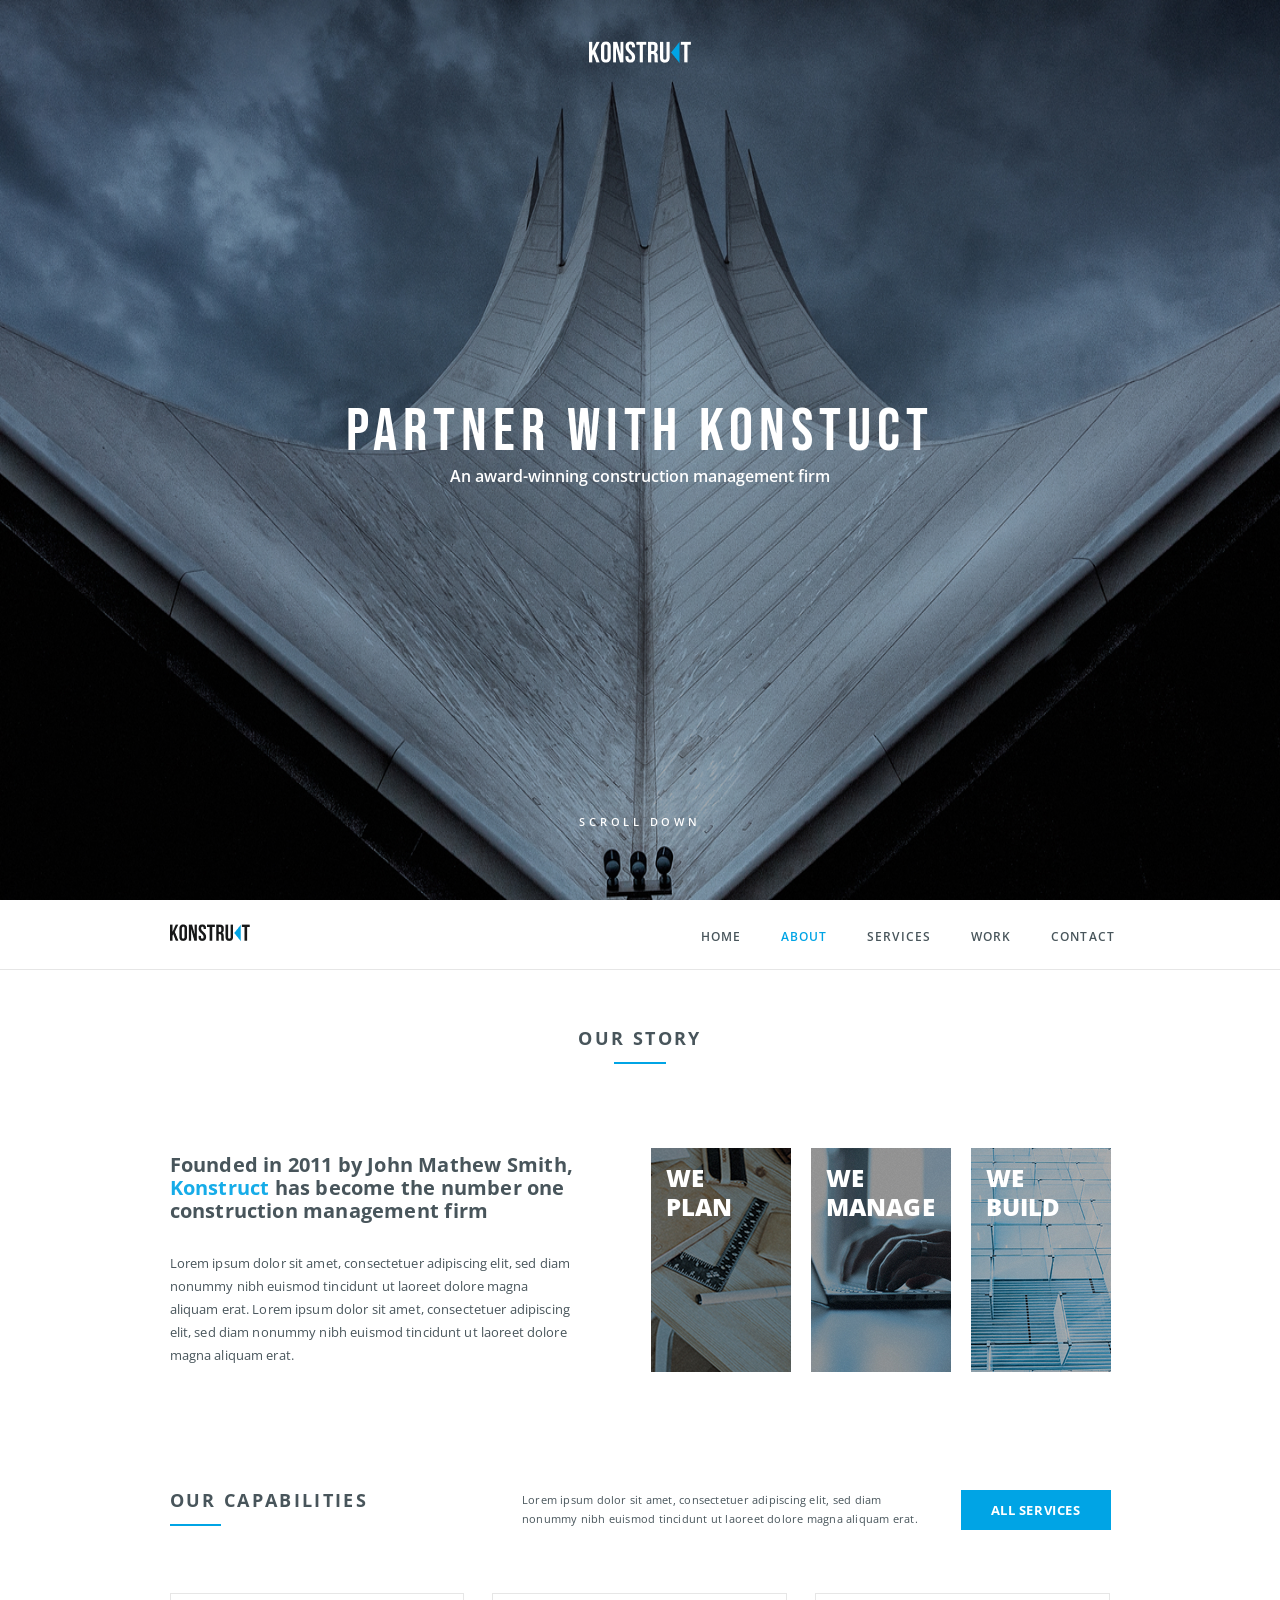
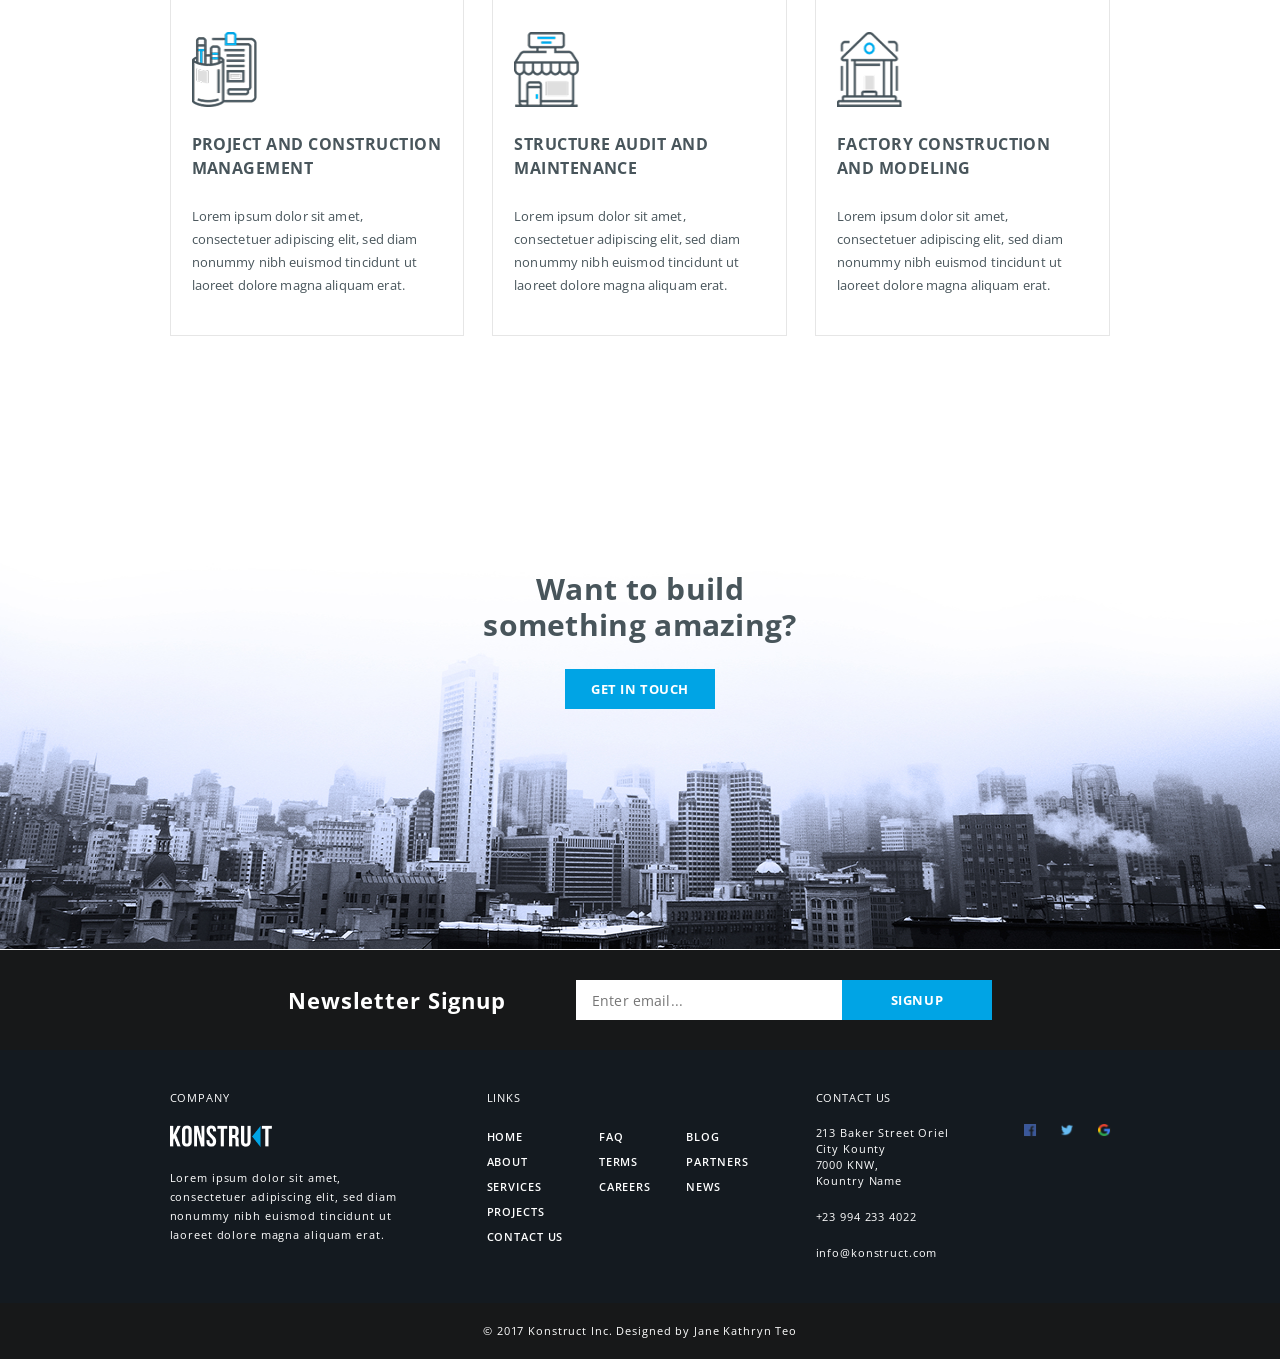
<file: index.html>
<!DOCTYPE html>
<html lang="zxx">
<head>
    <meta charset="UTF-8">
    <meta name="viewport" content="width=device-width, initial-scale=1.0">
    <title>KONSTUCT</title>
    <link rel="stylesheet" href="css/normalize.css">
    <link rel="stylesheet" href="css/style.css">
    <link rel="preconnect" href="https://fonts.googleapis.com">
    <link rel="preconnect" href="https://fonts.gstatic.com" crossorigin>
    <link href="https://fonts.googleapis.com/css2?family=Bebas+Neue&family=Open+Sans:ital,wght@0,300..800;1,300..800&display=swap" rel="stylesheet">
</head>
<body>
    <div class="bg">
        <img class="bg" src="img/bg.jpg" alt="bg">
    </div>
    <div class="container_bg">
        <div class="logo"><img src="img/logo.png" alt="logo"></div>
        <div class="tittle">
            <span class="hd">PARTNER WITH KONSTUCT</span>
            <div class="tittle_d">An award-winning construction management firm</div>
        </div>
        <div class="scroll">SCROLL DOWN</div>
    </div>
    <header class="header">
        <div class="container">
            <div class="header_row">
                <a href="/" class="logo_black">
                    <img src="img/logo-black.png" alt="logo">
                </a>
                <nav>
                    <ul class="menu">
                        <li><a href="#" class="menu-link">HOME</a></li>
                        <li><a href="#" class="menu-link-blue">ABOUT</a></li>
                        <li><a href="#" class="menu-link">SERVICES</a></li>
                        <li><a href="#" class="menu-link">WORK</a></li>
                        <li><a href="#" class="menu-link">CONTACT</a></li>
                    </ul>
                </nav>
            </div>
        </div>
    </header>
    <main class="main">
        <div class="container">
            <div class="container_hero">
                <div class="hero_up">
                    <div class="hero_top">
                        OUR STORY
                    </div>
                    <svg width="52" height="2" viewBox="0 0 52 2" fill="none" xmlns="http://www.w3.org/2000/svg">
                        <path d="M1 1H51" stroke="#00A4E5" stroke-width="2" stroke-linecap="square" />
                    </svg>
                </div>
                <div class="hero_row">
                    <div class="hero_content">
                        <h1 class="hero_tittle">Founded in 2011 by 
                            John Mathew Smith, <span class="knst">Konstruct</span> has become 
                            the number one construction management firm
                        </h1>
                        <p class="hero_desc">
                            Lorem ipsum dolor sit amet, consectetuer 
                            adipiscing elit, sed diam nonummy nibh 
                            euismod tincidunt ut laoreet dolore magna 
                            aliquam erat. Lorem ipsum dolor sit amet, 
                            consectetuer adipiscing elit, sed diam nonummy 
                            nibh euismod tincidunt ut laoreet dolore magna aliquam erat.
                        </p>
                    </div>
                    <div class="hero_image">
                        <div class="hero_plan">
                            WE <br>
                            PLAN
                        </div>
                        <div class="hero_manage">
                            WE <br>
                            MANAGE
                        </div>
                        <div class="hero_deliver">
                            WE <br>
                            BUILD
                        </div>
                    </div>
                </div>
            </div>
        </div>
    </main>
    <div class="advantages">
        <div class="container">
            <div class="container_advantages">
                <div class="advantages_top">
                    <div class="adv_tittle">
                        <div class="adv_left">
                            <div class="left_adv">OUR CAPABILITIES</div>
                            <svg width="51" height="2" viewBox="0 0 51 2" fill="none" xmlns="http://www.w3.org/2000/svg">
                                <path d="M0 1H25H50" stroke="#00A4E5" stroke-width="2" stroke-linecap="square" />
                            </svg>
                        </div>
                        <div class="adv_center">
                            <div class="center_adv">Lorem ipsum dolor sit amet, 
                                consectetuer adipiscing elit, sed diam nonummy 
                                nibh euismod tincidunt ut laoreet dolore magna aliquam erat.
                            </div>
                        </div>
                    </div>
                    <button class="btn">ALL SERVICES</button>
                </div>
                <div class="advantages_row">
                    <div class="advantages_item_container">
                        <div class="advantages_item">
                            <img class="adv_img" src="img/adv1.png" alt="adv">
                            <div class="advantages_item_tittle">PROJECT AND CONSTRUCTION MANAGEMENT</div>
                            <div class="advantages_item_desc">Lorem ipsum dolor sit amet, consectetuer
                                adipiscing elit, sed diam nonummy nibh euismod tincidunt ut laoreet 
                                dolore magna aliquam erat.
                            </div>
                        </div>
                    </div>
                    <div class="advantages_item_container">
                        <div class="advantages_item">
                            <img class="adv_img" src="img/adv2.png" alt="adv">
                            <div class="advantages_item_tittle">STRUCTURE AUDIT AND MAINTENANCE</div>
                            <div class="advantages_item_desc">Lorem ipsum dolor sit amet, 
                                consectetuer adipiscing elit, sed diam nonummy nibh 
                                euismod tincidunt ut laoreet dolore magna aliquam erat.
                            </div>
                        </div>
                    </div>
                    <div class="advantages_item_container">
                        <div class="advantages_item">
                            <img class="adv_img" src="img/adv3.png" alt="adv">
                            <div class="advantages_item_tittle">FACTORY CONSTRUCTION AND MODELING</div>
                            <div class="advantages_item_desc">Lorem ipsum dolor sit amet, 
                                consectetuer adipiscing elit, sed diam nonummy nibh euismod 
                                tincidunt ut laoreet dolore magna aliquam erat.
                            </div>
                        </div>
                    </div>
                </div>
            </div>
        </div>
    </div>
    <div class="bg_touch">
        <img class="bg_touch" src="img/bg_touch.jpg" alt="bg_touch">
    </div>
    <div class="container_bg_touch">
        <div class="tittle_touch">Want to build <br>
            something amazing?
        </div>
        <button class="btn">GET IN TOUCH</button>
    </div>
    <div class="signup">
        <div class="container">
            <div class="container_sign">
                <div class="sign_tittle">Newsletter Signup</div>
                <div class="sign">
                    <input class="custom_input" type="email" placeholder="Enter email...">
                    <button class="btn">SIGNUP</button>
                </div>
            </div>
        </div>
        
    </div>
    <footer>
        <div class="container">
            <div class="container_footer">
                <div class="footer_info">
                    <h3>COMPANY</h3>
                    <img src="img/logo.png" alt="logo">
                    <p>Lorem ipsum dolor sit amet, consectetuer 
                        adipiscing elit, sed diam nonummy nibh
                        euismod tincidunt ut laoreet dolore
                        magna aliquam erat.
                    </p>
                </div>
                <div class="footer_links">
                    <h3>LINKS</h3>
                    <div class="footer_links_link">
                        <ul class="foot_ul">
                            <li class="foot"><a href="#">HOME</a></li>
                            <li class="foot"><a href="#">ABOUT</a></li>
                            <li class="foot"><a href="#">SERVICES</a></li>
                            <li class="foot"><a href="#">PROJECTS</a></li>
                            <li class="foot"><a href="#">CONTACT US</a></li>
                        </ul>
                        <ul class="foot_ul">
                            <li class="foot"><a href="#">FAQ</a></li>
                            <li class="foot"><a href="#">TERMS</a></li>
                            <li class="foot"><a href="#">CAREERS</a></li>
                        </ul>
                        <ul class="foot_ul">
                            <li class="foot"><a href="#">BLOG</a></li>
                            <li class="foot"><a href="#">PARTNERS</a></li>
                            <li class="foot"><a href="#">NEWS</a></li>
                        </ul>
                    </div>
                </div>
                <div class="footer_contact">
                    <h3>CONTACT US</h3>
                    <div class="footer_contact_info">
                            <ul class="foot_contact">
                                <li class="contact"><a href="#">213 Baker Street Oriel City Kounty <br>
                                    7000 KNW, <br>
                                    Kountry Name</a>
                                </li>
                                <li class="contact"><a href="#">+23 994 233 4022</a></li>
                                <li class="contact"><a href="#">info@konstruct.com</a></li>
                            </ul>
                    </div>
                </div>
                <div class="footer_social">
                    <a href="#"><img src="img/faceb.svg" alt="facebook"></a>
                    <a href="#"><img src="img/twit.svg" alt="twitter"></a>
                    <a href="#"><img src="img/google.svg" alt="google"></a>
                </div>
            </div>
        </div>
    </footer>
    <div class="copyright">
        <div class="container">
            <h3>© 2017 Konstruct Inc. Designed by Jane Kathryn Teo</h3>
        </div>
    </div>
</body>
</html>
</file>
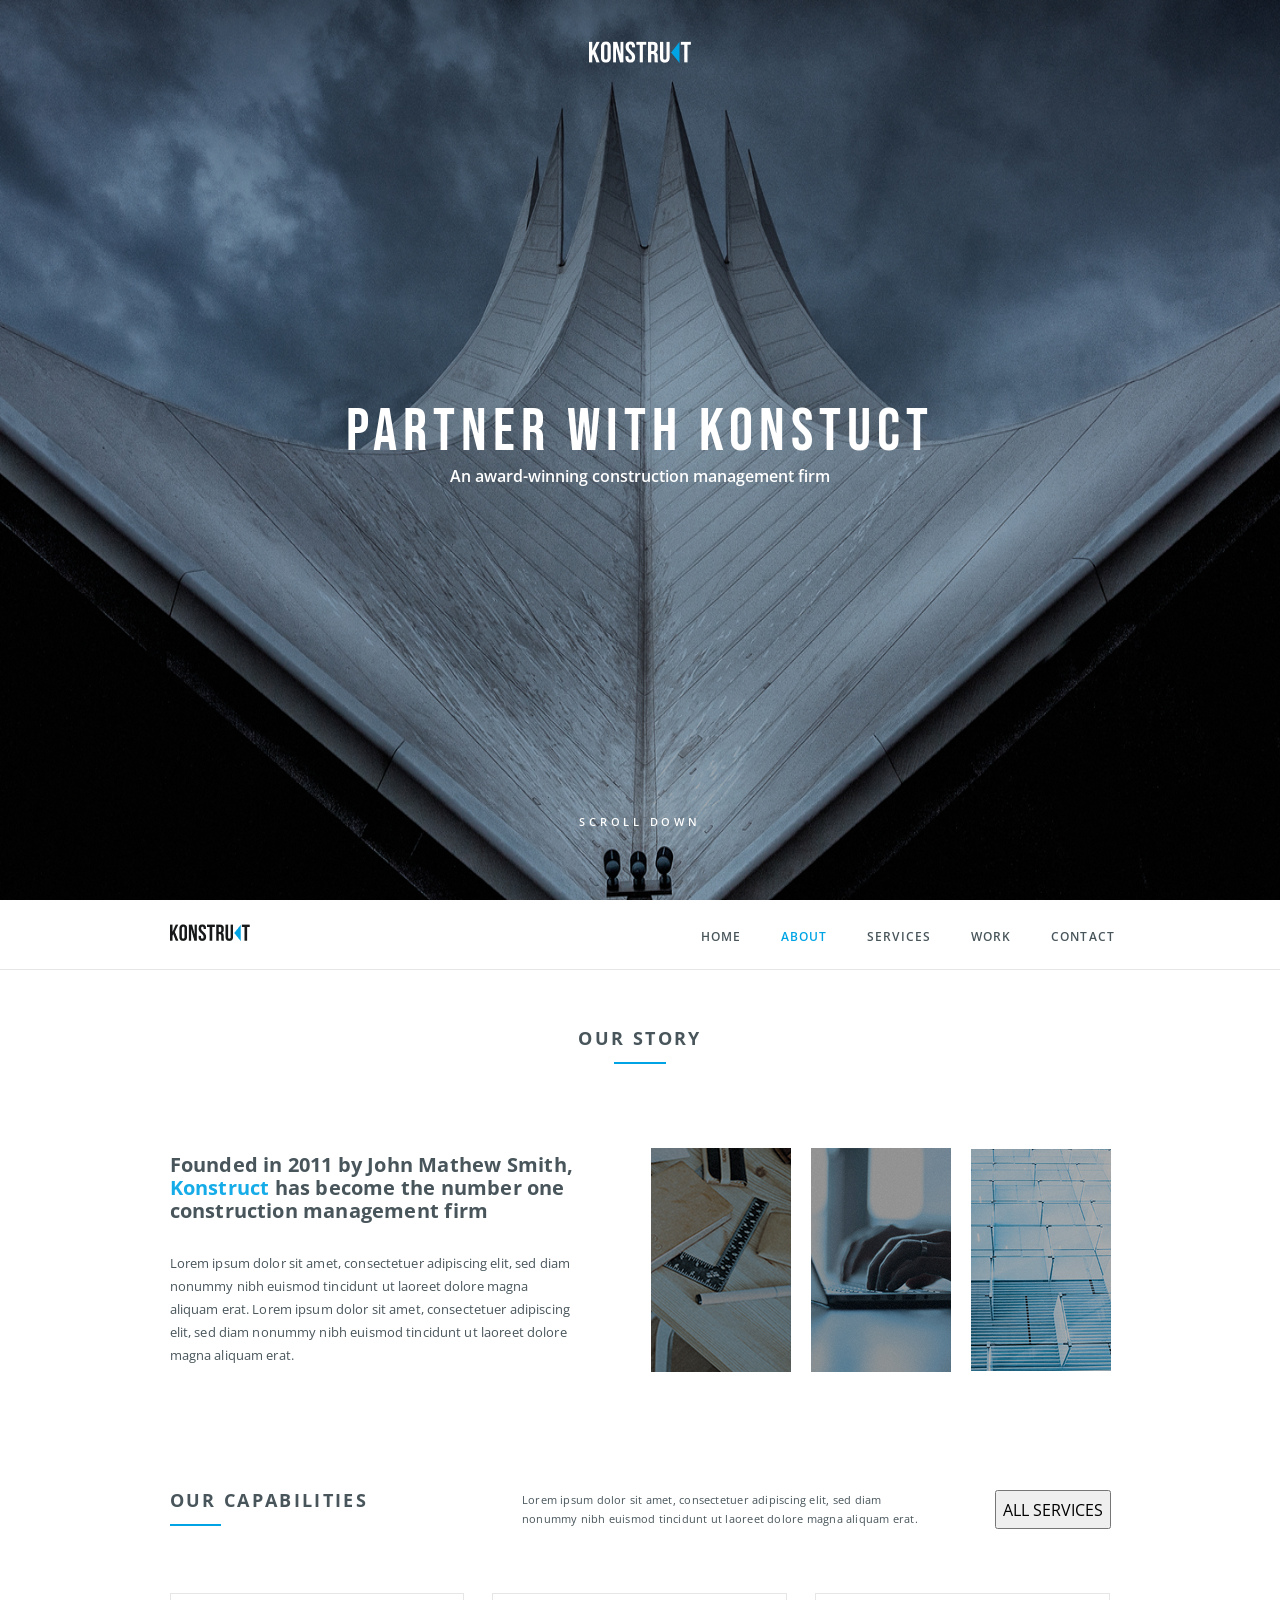
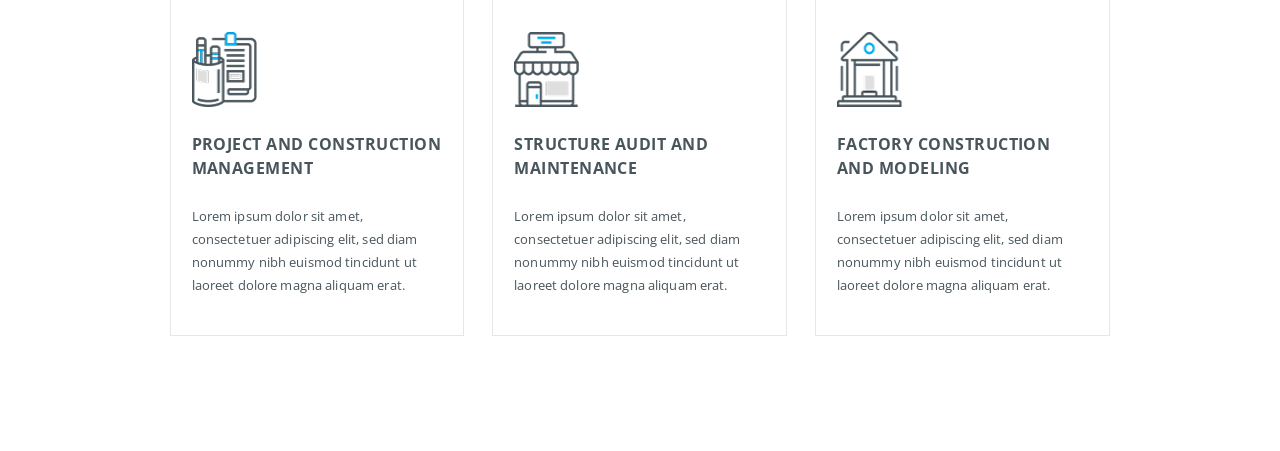
<file: html.html>
<!DOCTYPE html>
<html lang="en">
<head>
    <meta charset="UTF-8">
    <meta name="viewport" content="width=device-width, initial-scale=1.0">
    <title>Document</title>
    <link rel="stylesheet" href="css/normalize.css">
    <link rel="stylesheet" href="css/style.css">
    <link rel="preconnect" href="https://fonts.googleapis.com">
    <link rel="preconnect" href="https://fonts.gstatic.com" crossorigin>
    <link href="https://fonts.googleapis.com/css2?family=Bebas+Neue&family=Open+Sans:ital,wght@0,300..800;1,300..800&display=swap" rel="stylesheet">
</head>
<body>
    <div class="bg">
        <img src="img/bg.jpg" alt="bg" class="bg">
    </div>
    <div class="container_bg">
        <div class="logo"><img src="img/logo.png" alt="logo"></div>
        <div class="tittle">
            <span class="hd">PARTNER WITH KONSTUCT</span>
            <div class="tittle_d">An award-winning construction management firm</div>
        </div>
        <div class="scroll">SCROLL DOWN</div>
    </div>
    <header class="header">
        <div class="container">
            <div class="header_row">
                <a href="/" class="logo_black">
                    <img src="img/logo-black.png" alt="logo">
                </a>
                <nav>
                    <ul class="menu">
                        <li><a href="#" class="menu-link">HOME</a></li>
                        <li><a href="#" class="menu-link-blue">ABOUT</a></li>
                        <li><a href="#" class="menu-link">SERVICES</a></li>
                        <li><a href="#" class="menu-link">WORK</a></li>
                        <li><a href="#" class="menu-link">CONTACT</a></li>
                    </ul>
                </nav>
            </div>
        </div>
    </header>
    <main class="main">
        <div class="container">
            <div class="container_hero">
                <div class="hero_up">
                    <div class="hero_top">
                        OUR STORY
                    </div>
                    <svg width="52" height="2" viewBox="0 0 52 2" fill="none" xmlns="http://www.w3.org/2000/svg">
                        <path d="M1 1H51" stroke="#00A4E5" stroke-width="2" stroke-linecap="square" />
                    </svg>
                </div>
                <div class="hero_row">
                    <div class="hero_content">
                        <h1 class="hero_tittle">Founded in 2011 by 
                            John Mathew Smith, <span class="knst">Konstruct</span> has become 
                            the number one construction management firm
                        </h1>
                        <p class="hero_desc">
                            Lorem ipsum dolor sit amet, consectetuer 
                            adipiscing elit, sed diam nonummy nibh 
                            euismod tincidunt ut laoreet dolore magna 
                            aliquam erat. Lorem ipsum dolor sit amet, 
                            consectetuer adipiscing elit, sed diam nonummy 
                            nibh euismod tincidunt ut laoreet dolore magna aliquam erat.
                        </p>
                        
                    </div>
                    <div class="hero_image">
                        <img src="img/plan.jpg" alt="plan">
                        <img src="img/manage.jpg" alt="manage">
                        <img src="img/deliver.jpg" alt="deliver">
                    </div>
                </div>
            </div>
        </div>
    </main>
    <div class="advantages">
        <div class="container">
            <div class="container_advantages">
                <div class="advantages_top">
                    <div class="adv_tittle">
                        <div class="adv_left">
                            <div class="left_adv">OUR CAPABILITIES</div>
                            <svg width="51" height="2" viewBox="0 0 51 2" fill="none" xmlns="http://www.w3.org/2000/svg">
                                <path d="M0 1H25H50" stroke="#00A4E5" stroke-width="2" stroke-linecap="square" />
                            </svg>
                        </div>
                        <div class="adv_center">
                            <div class="center_adv">Lorem ipsum dolor sit amet, 
                                consectetuer adipiscing elit, sed diam nonummy 
                                nibh euismod tincidunt ut laoreet dolore magna aliquam erat.
                            </div>
                        </div>
                    </div>
                    <button class="btn_adv">ALL SERVICES</button>
                </div>
                <div class="advantages_row">
                    <div class="advantages_item_container">
                        <div class="advantages_item">
                            <img class="adv_img" src="img/adv1.png" alt="adv">
                            <div class="advantages_item_tittle">PROJECT AND CONSTRUCTION MANAGEMENT</div>
                            <div class="advantages_item_desc">Lorem ipsum dolor sit amet, consectetuer
                                adipiscing elit, sed diam nonummy nibh euismod tincidunt ut laoreet 
                                dolore magna aliquam erat.
                            </div>
                        </div>
                    </div>
                    <div class="advantages_item_container">
                        <div class="advantages_item">
                            <img class="adv_img" src="img/adv2.png" alt="adv">
                            <div class="advantages_item_tittle">STRUCTURE AUDIT AND MAINTENANCE</div>
                            <div class="advantages_item_desc">Lorem ipsum dolor sit amet, 
                                consectetuer adipiscing elit, sed diam nonummy nibh 
                                euismod tincidunt ut laoreet dolore magna aliquam erat.
                            </div>
                        </div>
                    </div>
                    <div class="advantages_item_container">
                        <div class="advantages_item">
                            <img class="adv_img" src="img/adv3.png" alt="adv">
                            <div class="advantages_item_tittle">FACTORY CONSTRUCTION AND MODELING</div>
                            <div class="advantages_item_desc">Lorem ipsum dolor sit amet, 
                                consectetuer adipiscing elit, sed diam nonummy nibh euismod 
                                tincidunt ut laoreet dolore magna aliquam erat.
                            </div>
                        </div>
                    </div>
                </div>
            </div>
        </div>
    </div>
</body>
</html>
</file>
<file: css/style.css>
body {
    font-family: "Open Sans", sans-serif;
    font-optical-sizing: auto;
}

.container_bg {
    padding: 41px 0 71px;
    height: 100vh;
    display: flex;
    flex-direction: column;
    justify-content: space-between;
    align-items: center;
    text-align: center;
    position: relative;
    z-index: 100;
    box-sizing: border-box;
}

.bg {
    position: absolute;
    width: 100%;
    height: 100vh;
    z-index: 1;
}

.hd {
    font-family: "Bebas Neue", sans-serif;
    font-style: normal;
    font-size: 60px;
    letter-spacing: 0.1em;
    color: #fff;
}

.tittle_d {
    font-weight: 600;
    font-size: 16px;
    font-style: normal;
    font-variation-settings: "wdth" 100;
    text-align: center;
    color: #fff;
}

.scroll {
    font-weight: 600;
    font-size: 11px;
    letter-spacing: 0.34em;
    text-align: center;
    color: #fff;
}

.header {
    padding: 24px 0;
    border-bottom: 1px solid #E6E6E6;
}

.container {
    max-width: 941px;
    width: 100%;
    margin: 0 auto;
}

.header_row {
    display: flex;
    align-items: center;
    justify-content: space-between;
    gap: 451px;

}

.menu {
    padding: 0;
    margin: 0;
    list-style-type: none;
    display: flex;
    gap: 40px;
}

.menu-link {
    font-weight: 600;
    font-size: 12px;
    letter-spacing: 0.09em;
    text-align: center;
    color: #48555b;
    text-decoration: none;
}

.menu-link-blue {
    font-weight: 600;
    font-size: 12px;
    letter-spacing: 0.09em;
    text-align: center;
    color: #00a4e5;
    text-decoration: none;
}

.menu-link:hover {
    color: #00a4e5;
}

.menu-link-blue:hover {
    color: #48555b;
}

.container_hero {
    margin-top: 58px;
    min-height: 344px;
    display: flex;
    flex-direction: column;
    justify-content: space-between;
}

.hero_up {
    text-align: center;
}

.hero_top {
    font-weight: 700;
    font-size: 18px;
    letter-spacing: 0.13em;
    color: #48555b;
}

.hero_row {
    display: flex;
    align-items: center;
    gap: 76px;
    justify-content: space-between;
}

.hero_content {
    max-width: 405px;
    display: flex;
    flex-direction: column;
    gap: 30px;
}

.hero_tittle {
    margin: 0;
    font-weight: 700;
    font-size: 20px;
    letter-spacing: 0.01em;
    color: #48555b;
}

.knst {
    font-weight: 700;
    font-size: 20px;
    letter-spacing: 0.01em;
    color: #16ace8;
}

.hero_desc {
    margin: 0;
    font-size: 13px;
    line-height: 177%;
    letter-spacing: 0.01em;
    color: #48555b;
}

.hero_image {
    max-width: 460px;
    display: flex;
    align-items: center;
    justify-content: space-between;
    gap: 20px;
}

.hero_plan {
    padding: 15px;
    width: 140px;
    height: 224px;
    font-weight: 800;
    font-size: 24px;
    line-height: 121%;
    letter-spacing: 0.01em;
    color: #fff;
    background-image: url('../img/plan.jpg');
    box-sizing: border-box;
}

.hero_manage {
    padding: 15px;
    width: 140px;
    height: 224px;
    font-weight: 800;
    font-size: 24px;
    line-height: 121%;
    letter-spacing: 0.01em;
    color: #fff;
    background-image: url('../img/manage.jpg');
    box-sizing: border-box;
}

.hero_deliver {
    padding: 15px;
    width: 140px;
    height: 224px;
    font-weight: 800;
    font-size: 24px;
    line-height: 121%;
    letter-spacing: 0.01em;
    color: #fff;
    background-image: url('../img/deliver.jpg');
    box-sizing: border-box;
}

.advantages {
    margin-bottom: 115px;
}

.advantages_row {
    display: flex;
    flex-wrap: wrap;
    margin: -14px;
}

.advantages_item_container {
    width: 33.3%;
    padding: 14px;
    box-sizing: border-box;
}

.advantages_item {
    padding: 38px 21px;
    box-sizing: border-box;
    display: flex;
    flex-direction: column;
    gap: 25px;
    height: 100%;
    border: 1px solid #e6e6e6;
}

.adv_img {
    width: 65px;
    height: 75px;
}

.advantages_item_tittle {
    font-weight: 700;
    font-size: 16px;
    line-height: 150%;
    letter-spacing: 0.03em;
    color: #48555b;
}

.advantages_item_desc {
    font-size: 13px;
    line-height: 177%;
    letter-spacing: 0.01em;
    color: #48555b;
}

.container_advantages {
    margin-top: 118px;
    min-height: 446px;
    display: flex;
    flex-direction: column;
    justify-content: space-between;
}

.advantages_top {
    display: flex;
    justify-content: space-between;
    gap: 30px;
}

.adv_tittle {
    display: flex;
    gap: 154px;
}

.left_adv {
    font-weight: 700;
    font-size: 18px;
    letter-spacing: 0.13em;
    color: #48555b;
}

.center_adv {
    width: 405px;
    font-size: 11px;
    line-height: 173%;
    letter-spacing: 0.02em;
    color: #48555b;
}

a {
    all: unset;
    cursor: pointer;
}

.btn {
    font-weight: 700;
    font-size: 13px;
    letter-spacing: 0.04em;
    text-align: center;
    width: 150px;
    height: 40px;
    background-color: #00a4e5;
    border: none;
    color: white;
    cursor: pointer;
    transition: 0.3s;
}

.btn:hover {
    background-color: white;
    color: #00a4e5;
}

.bg_touch {
    position: absolute;
    width: 100%;
    height: 499px;
    z-index: 1;
}

.container_bg_touch {
    padding: 120px 0 241px;
    height: 499px;
    display: flex;
    flex-direction: column;
    justify-content: space-between;
    align-items: center;
    text-align: center;
    position: relative;
    z-index: 100;
    box-sizing: border-box;
}

.tittle_touch {
    font-weight: 700;
    font-size: 30px;
    line-height: 120%;
    letter-spacing: 0.01em;
    text-align: center;
    color: #48555b;
}

.signup {
    background-color: #171819;
}

.container_sign {
    min-height: 100px;
    display: flex;
    align-items: center;
    justify-content: center;
    gap: 70px;
}

.sign_tittle {
    font-weight: 700;
    font-size: 22px;
    letter-spacing: 0.04em;
    text-align: center;
    color: #fff;
}

.sign {
    display: flex;
}

.custom_input {
    padding: 0;
    width: 250px;
    height: 40px;
    border: none;
    padding-left: 16px;
    text-align: left;
    font-family: "Open Sans", sans-serif;
    font-weight: 400;
    font-size: 14px;
    letter-spacing: 0.01em;
    color: #48555b;
}

footer {
    background: #141a20;
    padding: 42px 0;
}

.container_footer {
    display: flex;
    justify-content: space-between;
}

p {
    margin: 0;
    padding: 0;
    font-weight: 400;
    font-size: 11px;
    line-height: 173%;
    letter-spacing: 0.08em;
    color: #fff;
}

h3 {
    margin: 0;
    font-weight: 400;
    font-size: 11px;
    letter-spacing: 0.08em;
    color: #fff;
}

.footer_info {
    display: flex;
    flex-direction: column;
    gap: 20px;
    align-items: start;
    width: 250px;
}

.footer_links {
    display: flex;
    flex-direction: column;
    gap: 20px;
}

.footer_links_link {
    width: 262px;
    display: flex;
    justify-content: space-between;
}

.foot_ul {
    padding: 0;
    margin: 0;
    list-style: none;
    font-weight: 600;
    font-size: 11px;
    line-height: 227%;
    letter-spacing: 0.08em;
    color: #fff;
}

.footer_contact {
    width: 141px;
}

.footer_contact {
    display: flex;
    flex-direction: column;
    gap: 20px;
}

.foot_contact {
    padding: 0;
    margin: 0;
    display: flex;
    flex-direction: column;
    gap: 20px;
    list-style: none;
    font-weight: 400;
    font-size: 11px;
    line-height: 145%;
    letter-spacing: 0.08em;
    color: #fff;
}

.footer_social {
    margin-top: 30px;
    display: flex;
    gap: 24px;
}

.foot:hover {
    color: #00a4e5;
}

.contact:hover {
    color: #00a4e5;
}

.copyright {
    padding: 22px 0;
    text-align: center;
    background: #171819;
}

@media (max-width: 1024px) {
    .container {
        max-width: 90%;
        padding: 0 20px;
    }

    .header_row {
        gap: 200px;
    }

    .hero_row {
        gap: 40px;
    }

    .hero_content {
        max-width: 350px;
    }

    .hero_image {
        max-width: 400px;
    }

    .adv_tittle {
        gap: 80px;
    }

    .center_adv {
        width: 350px;
    }

    .advantages_item_container {
        width: 50%;
    }
}

@media (max-width: 767px) {
    .hd {
        font-size: 40px;
    }

    .tittle_d {
        font-size: 14px;
    }

    .scroll {
        font-size: 10px;
        margin-bottom: 40px;
    }

    .header_row {
        flex-direction: column;
        gap: 20px;
    }

    .menu {
        gap: 20px;
        flex-wrap: wrap;
        justify-content: center;
    }

    .container_hero {
        margin-top: 30px;
    }

    .hero_row {
        flex-direction: column;
        gap: 30px;
    }

    .hero_content {
        max-width: 100%;
        text-align: center;
    }

    .hero_image {
        max-width: 100%;
        flex-direction: column;
    }

    .advantages_top {
        flex-direction: column;
        gap: 20px;
        text-align: center;
        align-items: center;
    }

    .adv_tittle {
        flex-direction: column;
        gap: 20px;
    }

    .center_adv {
        width: 100%;
    }

    .advantages_item_container {
        width: 100%;
    }

    .advantages_row {
        margin: -10px;
    }

    .advantages_item {
        padding: 25px 15px;
    }

    .container_advantages {
        margin-top: 60px;
    }

    .container_sign {
        flex-direction: column;
        gap: 20px;
        padding: 20px 0;
    }

    .sign {
        flex-direction: column;
        align-items: center;
    }

    .container_footer {
        flex-direction: column;
        align-items: center;
        gap: 20px;
        text-align: center
    }

    .footer_info {
        align-items: center;
    }
}

@media (max-width: 480px) {
    .container {
        max-width: 85%;
    }
}
</file>
